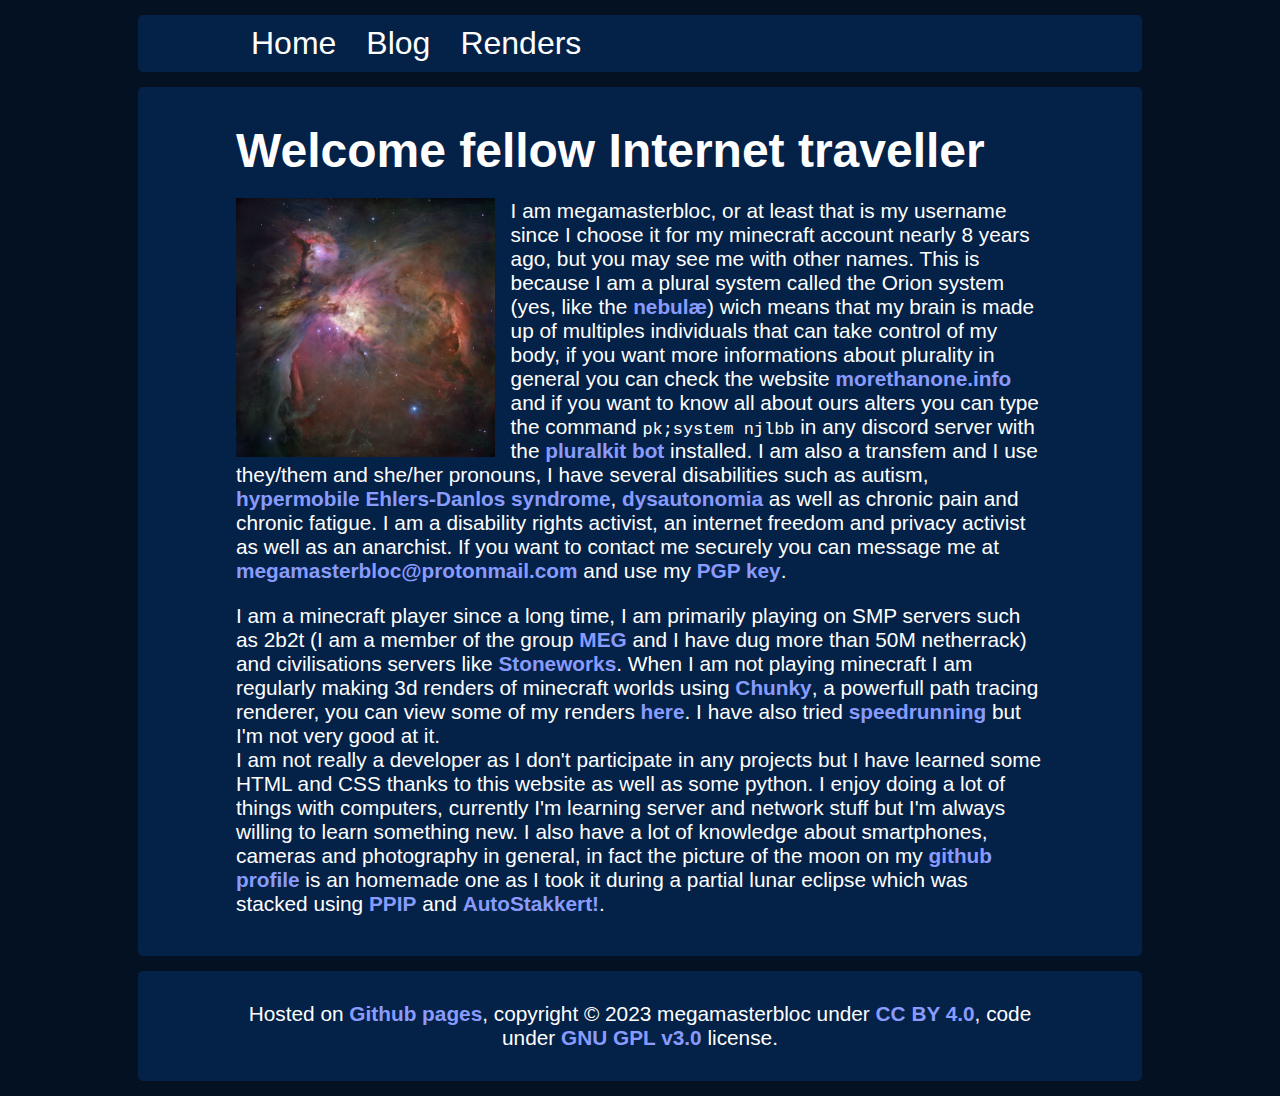
<file: index.html>
<!DOCTYPE html>
<html lang="en">
<head>
    <meta charset="UTF-8">
    <meta http-equiv="X-UA-Compatible" content="IE=edge">
    <meta name="viewport" content="width=device-width, initial-scale=1.0">
    <title>megamasterbloc</title>
    <link rel="stylesheet" href="css/style.css">
    <link rel="icon" type="image/x-icon" href="/media/favicon.ico">
</head>
<body class="nomargin nopadding home_background">
    <header class="header">
        <ul class="navbar list_header dp_il">
            <li class="nolist left navbarel"><a href="/index.html" class=" nolink c_white li ">Home</a></li>
            <li class="nolist left navbarel"><a href="/blog/blog_index.html"class=" nolink c_white">Blog</a></li>
            <li class="nolist left navbarel"><a href="/renders.html" class=" nolink c_white ">Renders</a></li>
        </ul> 
    </header>
    <main class="home_main_margin home_body_background c_white">
        <br>
        <br>
        <h1 class="nomargin home_text_margin nopadding">Welcome&nbsp;fellow Internet&nbsp;traveller</h1>
        <a href="/media/orion.jpg" target="_blank"><img src="/media/orion_mini.jpg" alt="orion nebulæ" class="home_aside"></a>
        <div class="home_text_margin">
            <p>
                I&nbsp;am&nbsp;megamasterbloc, or at least that is my username since I choose it for my minecraft account nearly 8 years ago, but you may see me with other names. This is because I am a plural system called the Orion system (yes, like the <a href="https://en.wikipedia.org/wiki/Orion_Nebula" target="_blank" class="nolink c_light_blue link_wh fs_bold">nebulæ</a>) wich means that my brain is made up of multiples individuals that can take control of my body, if you want more informations about plurality in general you can check the website <a href="https://morethanone.info/" target="_blank" class="nolink c_light_blue link_wh fs_bold">morethanone.info</a> and if you want to know all about ours alters you can type the command <code>pk;system njlbb</code> in any discord server with the <a href="https://pluralkit.me/" target="_blank" class="nolink c_light_blue link_wh fs_bold">pluralkit bot</a> installed. I am also a transfem and I use they/them and she/her pronouns, I have several disabilities such as autism, <a href="https://en.wikipedia.org/wiki/Ehlers%E2%80%93Danlos_syndromes" target="_blank" class="nolink c_light_blue link_wh fs_bold">hypermobile Ehlers-Danlos syndrome</a>, <a href="https://en.wikipedia.org/wiki/Dysautonomia" target="_blank" class="nolink c_light_blue link_wh fs_bold">dysautonomia</a> as well as chronic pain and chronic fatigue. I am a disability rights activist, an internet freedom and privacy activist as well as an anarchist. If you want to contact me securely you can message me at <a href="mailto:megamasterbloc@protonmail.com"class="nolink c_light_blue link_wh fs_bold">megamasterbloc@protonmail.com</a> and use my <a href="/keys/publickey.megamasterbloc@protonmail.com-3956f7fcf32c2ec922fdb3460fcf1f7944cbd39b.asc" class="nolink c_light_blue link_wh fs_bold">PGP key</a>.
            </p>
            <p>
                I am a minecraft player since a long time, I am primarily playing on SMP servers such as 2b2t (I am a member of the group <a href="https://2b2t.miraheze.org/wiki/Motorway_Extension_Gurus" target="_blank" class="nolink c_light_blue link_wh fs_bold">MEG</a> and I have dug more than 50M netherrack) and civilisations servers like <a href="https://stoneworks-mc.tebex.io/" target="_blank" class="nolink c_light_blue link_wh fs_bold">Stoneworks</a>. When I am not playing minecraft I am regularly making 3d renders of minecraft worlds using <a href="https://chunky-dev.github.io/docs/" target="_blank" class="nolink c_light_blue link_wh fs_bold">Chunky</a>, a powerfull path tracing renderer, you can view some of my renders <a href="/renders.html" class="nolink c_light_blue link_wh fs_bold">here</a>. I have also tried <a href="https://www.speedrun.com/user/megamasterbloc" class="nolink c_light_blue link_wh fs_bold">speedrunning</a> but I'm not very good at it.
                <br>
                I am not really a developer as I don't participate in any projects but I have learned some HTML and CSS thanks to this website as well as some python. I enjoy doing a lot of things with computers, currently I'm learning server and network stuff but I'm always willing to learn something new. I also have a lot of knowledge about smartphones, cameras and photography in general, in fact the picture of the moon on my <a href="https://github.com/megamasterbloc" target="_blank" class="nolink c_light_blue link_wh fs_bold">github profile</a> is an homemade one as I took it during a partial lunar eclipse which was stacked using <a href="https://web.archive.org/web/20230604160523/https://sites.google.com/site/astropipp/" target="_blank" class="nolink c_light_blue link_wh fs_bold">PPIP</a> and <a href="https://www.autostakkert.com/" target="_blank" class="nolink c_light_blue link_wh fs_bold">AutoStakkert!</a>.
            </p>
        </div>
    </main>
    <footer class="header center nolist c_white">
        <p>
            Hosted on <a href="https://github.com/megamasterbloc/megamasterbloc.github.io" target="_blank" class="nolink c_light_blue link_wh fs_bold">Github pages</a>, copyright © 2023 megamasterbloc under <a href="https://creativecommons.org/licenses/by/4.0/" target="_blank" class="nolink c_light_blue link_wh fs_bold">CC BY 4.0</a>, code under <a href="https://www.gnu.org/licenses/gpl-3.0.html" target="_blank" class="nolink c_light_blue link_wh fs_bold">GNU GPL v3.0</a> license.
        </p>
    </footer>
</body>
</html>
</file>
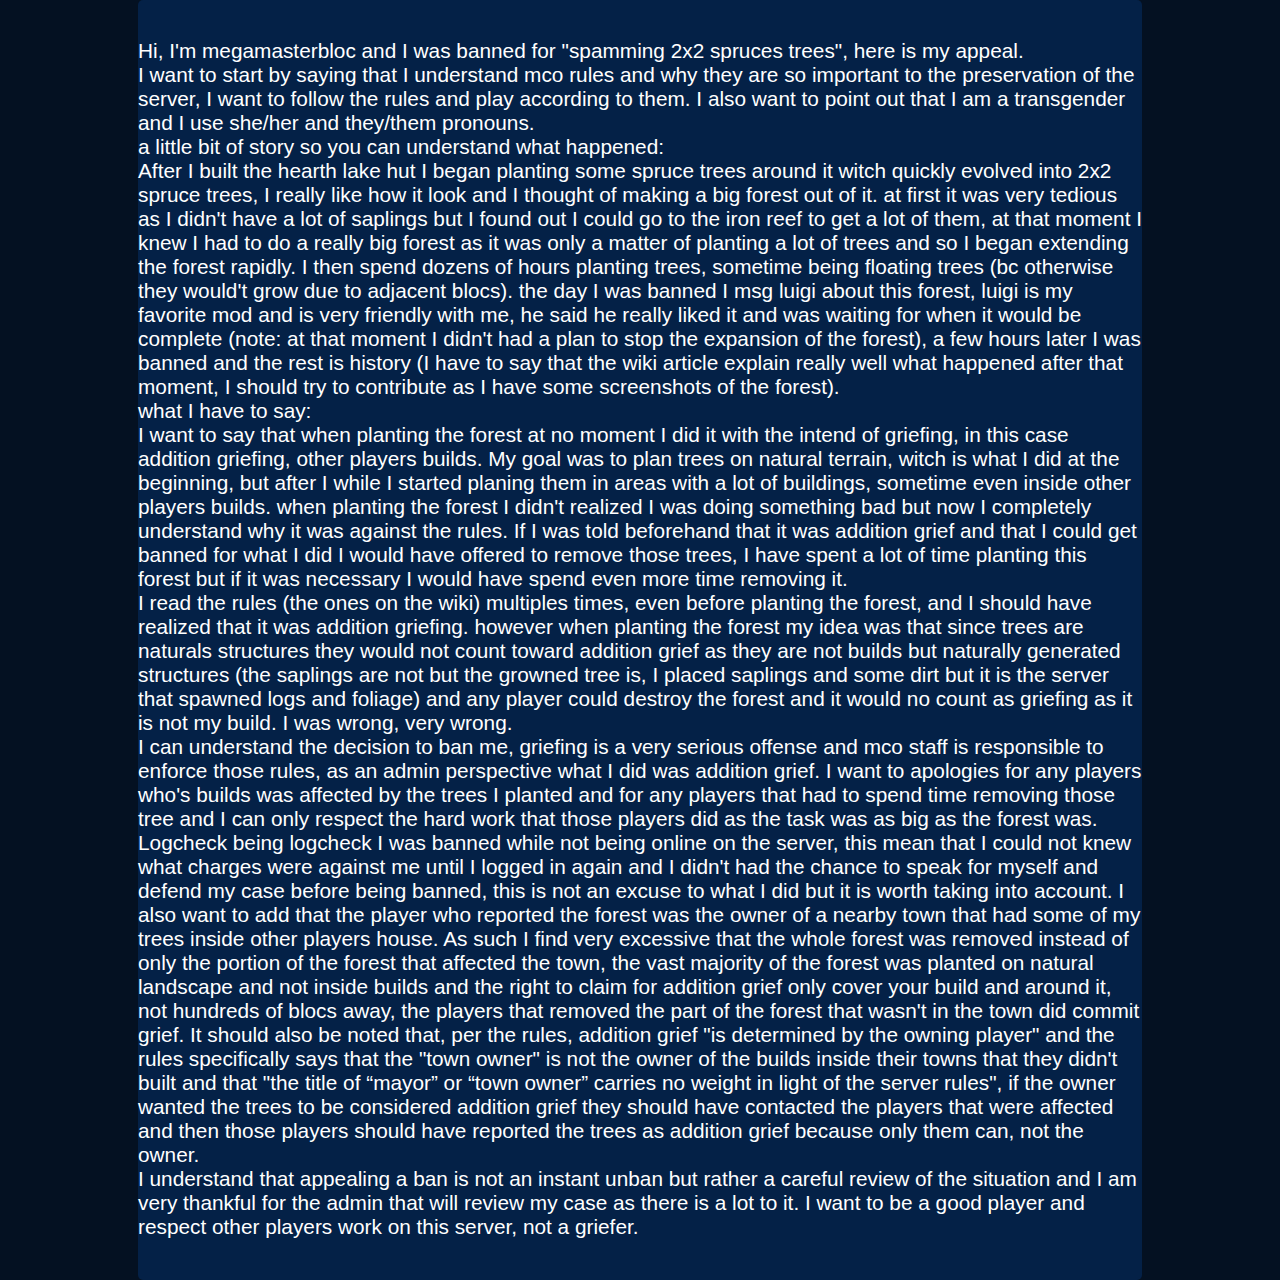
<file: appeal.html>
<!DOCTYPE html>
<html lang="en">
<head>
    <meta charset="UTF-8">
    <meta http-equiv="X-UA-Compatible" content="IE=edge">
    <meta name="viewport" content="width=device-width, initial-scale=1.0">
    <title>appeal</title>
    <link rel="stylesheet" href="css/style.css">
    <link rel="icon" type="image/x-icon" href="/media/favicon.ico">
</head>
<body class="nomargin nopadding home_background">
    <div class="">
        <main class="home_main_margin home_body_background c_white">
            <br>
           <div>
                <p>
                    
                    Hi, I'm megamasterbloc and I was banned for "spamming 2x2 spruces trees", here is my  appeal. <br>
                    I want to start by saying that I understand mco rules and why they are so important to the preservation of the server, I want to follow the rules and play according to them. I also want to point out that I am a transgender and I use she/her and they/them pronouns. <br>
                    a little bit of story so you can understand what happened: <br>
                    After I built the hearth lake hut I began planting some spruce trees around it witch quickly evolved into 2x2 spruce trees, I really like how it look and I thought of making a big forest out of it. at first it was very tedious as I didn't have a lot of saplings but I found out I could go to the iron reef to get a lot of them, at that moment I knew I had to do a really big forest as it was only a matter of planting a lot of trees and so I began extending the forest rapidly. I then spend dozens of hours planting trees, sometime being floating trees (bc otherwise they would't grow due to adjacent blocs). the day I was banned I msg luigi about this forest, luigi is my favorite mod and is very friendly with me, he said he really liked it and was waiting for when it would be complete (note: at that moment I didn't had a plan to stop the expansion of the forest), a few hours later I was banned and the rest is history (I have to say that the wiki article explain really well what happened after that moment, I should try to contribute as I have some screenshots of the forest). <br>
                    what I have to say: <br>
                    I want to say that when planting the forest at no moment I did it with the intend of griefing, in this case addition griefing, other players builds. My goal was to plan trees on natural terrain, witch is what I did at the beginning, but after I while I started planing them in areas with a lot of buildings, sometime even inside other players builds. when planting the forest I didn't realized I was doing something bad but now I completely understand why it was against the rules. If I was told beforehand that it was addition grief and that I could get banned for what I did I would have offered to remove those trees, I have spent a lot of time planting this forest but if it was necessary I would have spend even more time removing it. <br>
                    I read the rules (the ones on the wiki) multiples times, even before planting the forest, and I should have realized that it was addition griefing. however when planting the forest my idea was that since trees are naturals structures they would not count toward addition grief as they are not builds but naturally generated structures (the saplings are not but the growned tree is, I placed saplings and some dirt but it is the server that spawned logs and foliage) and any player could destroy the forest and it would no count as griefing as it is not my build. I was wrong, very wrong. <br>
                    I can understand the decision to ban me, griefing is a very serious offense and mco staff is responsible to enforce those rules, as an admin perspective what I did was addition grief. I want to apologies for any players who's builds was affected by the trees I planted and for any players that had to spend time removing those tree and I can only respect the hard work that those players did as the task was as big as the forest was. Logcheck being logcheck I was banned while not being online on the server, this mean that I could not knew what charges were against me until I logged in again and I didn't had the chance to speak for myself and defend my case before being banned, this is not an excuse to what I did but it is worth taking into account. I also want to add that the player who reported the forest was the owner of a nearby town that had some of my trees inside other players house. As such I find very excessive that the whole forest was removed instead of only the portion of the forest that affected the town, the vast majority of the forest was planted on natural landscape and not inside builds and the right to claim for addition grief only cover your build and around it, not hundreds of blocs away, the players that removed the part of the forest that wasn't in the town did commit grief. It should also be noted that, per the rules, addition grief "is determined by the owning player" and the rules specifically says that the "town owner" is not the owner of the builds inside their towns that they didn't built and that "the title of “mayor” or “town owner” carries no weight in light of the server rules", if the owner wanted the trees to be considered addition grief they should have contacted the players that were affected and then those players should have reported the trees as addition grief because only them can, not the owner. <br>
                    I understand that appealing a ban is not an instant unban but rather a careful review of the situation and I am very thankful for the admin that will review my case as there is a lot to it. I want to be a good player and respect other players work on this server, not a griefer. 
              </p>
            </div>
        </main>
    </div>
</body>
</html>
</file>
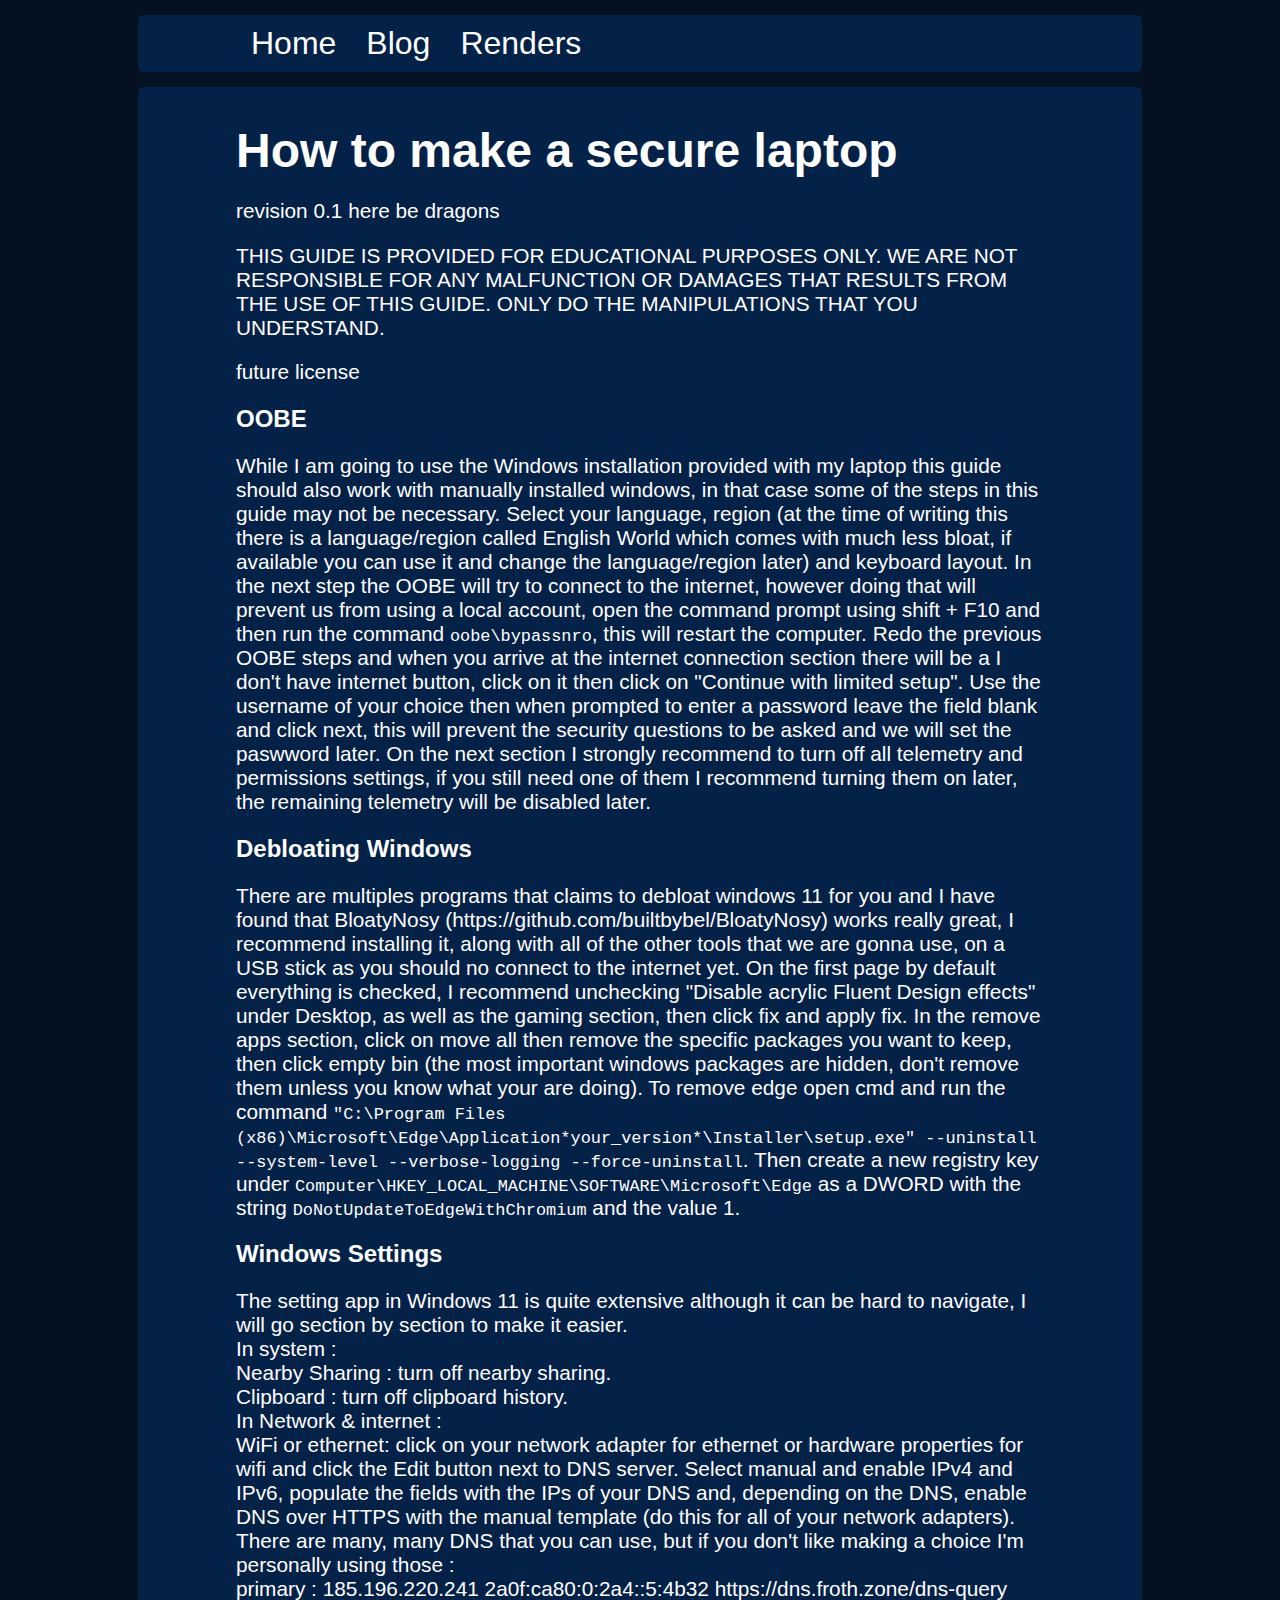
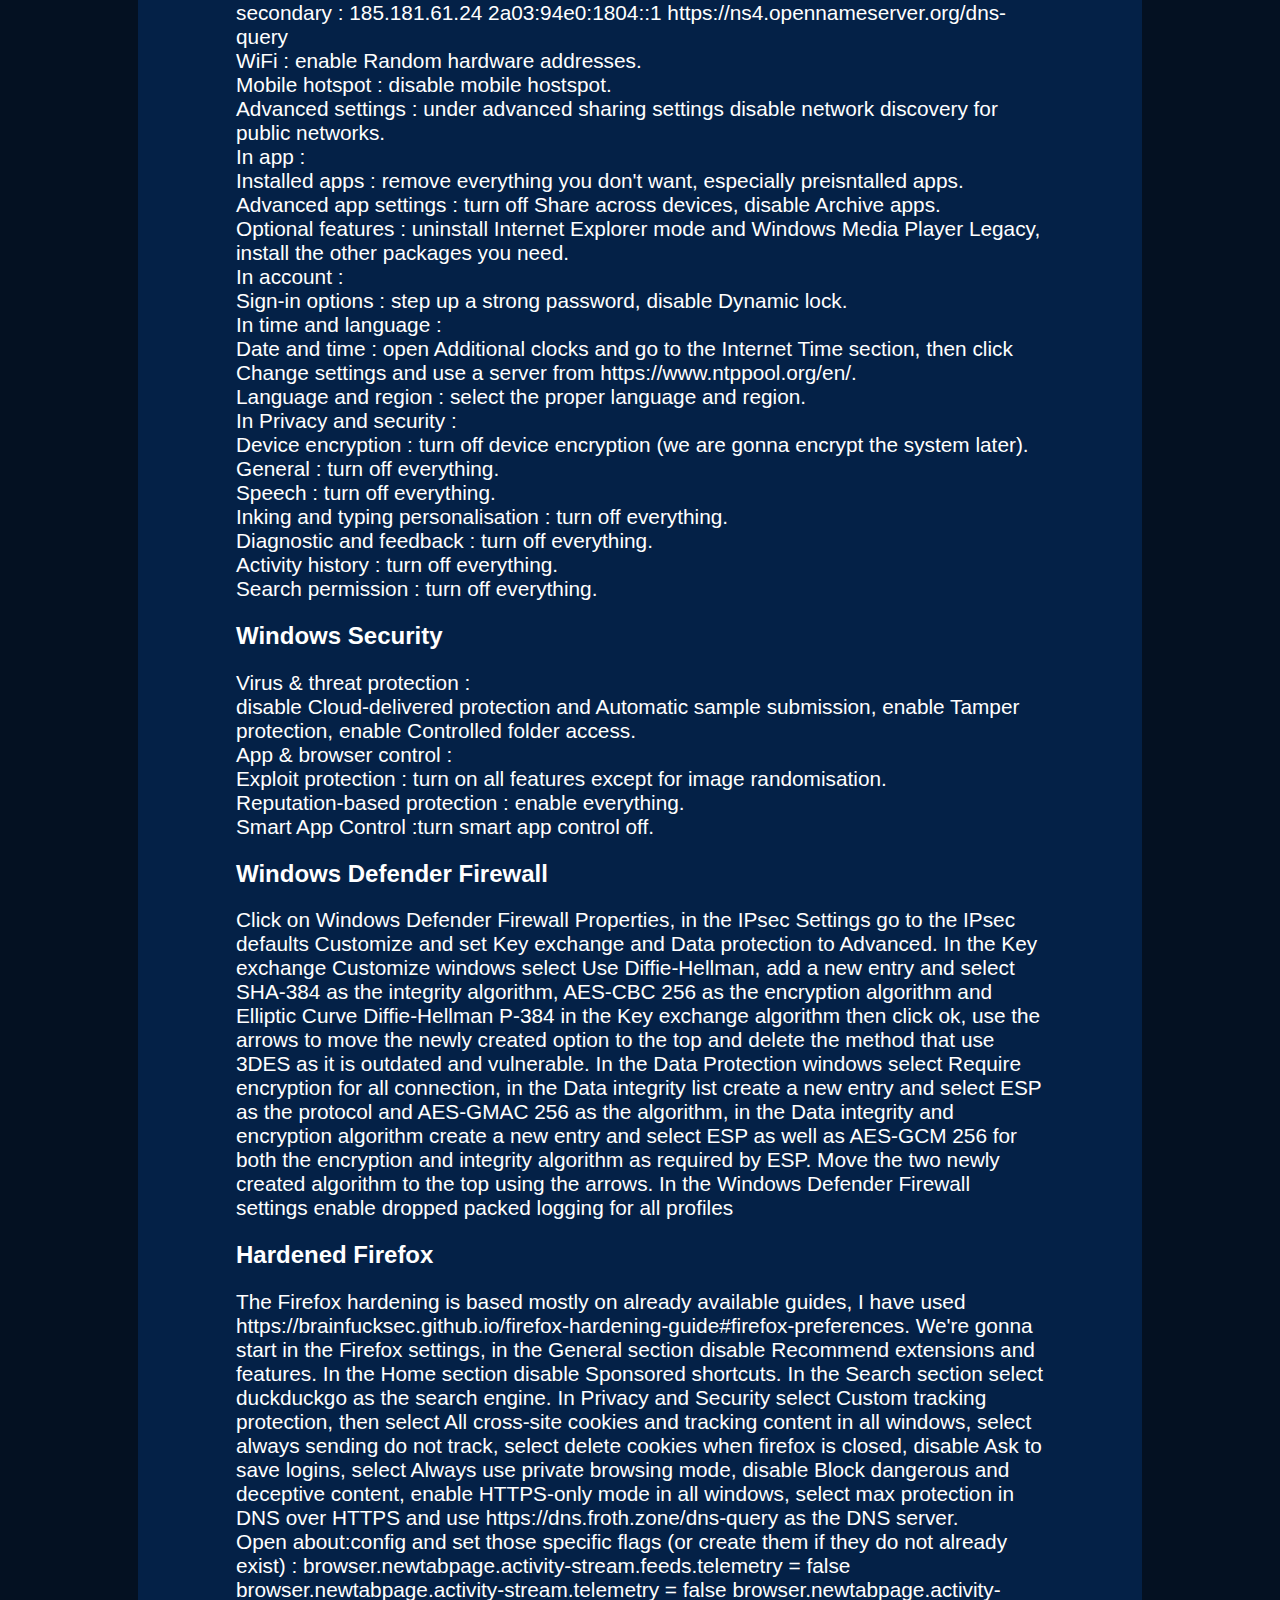
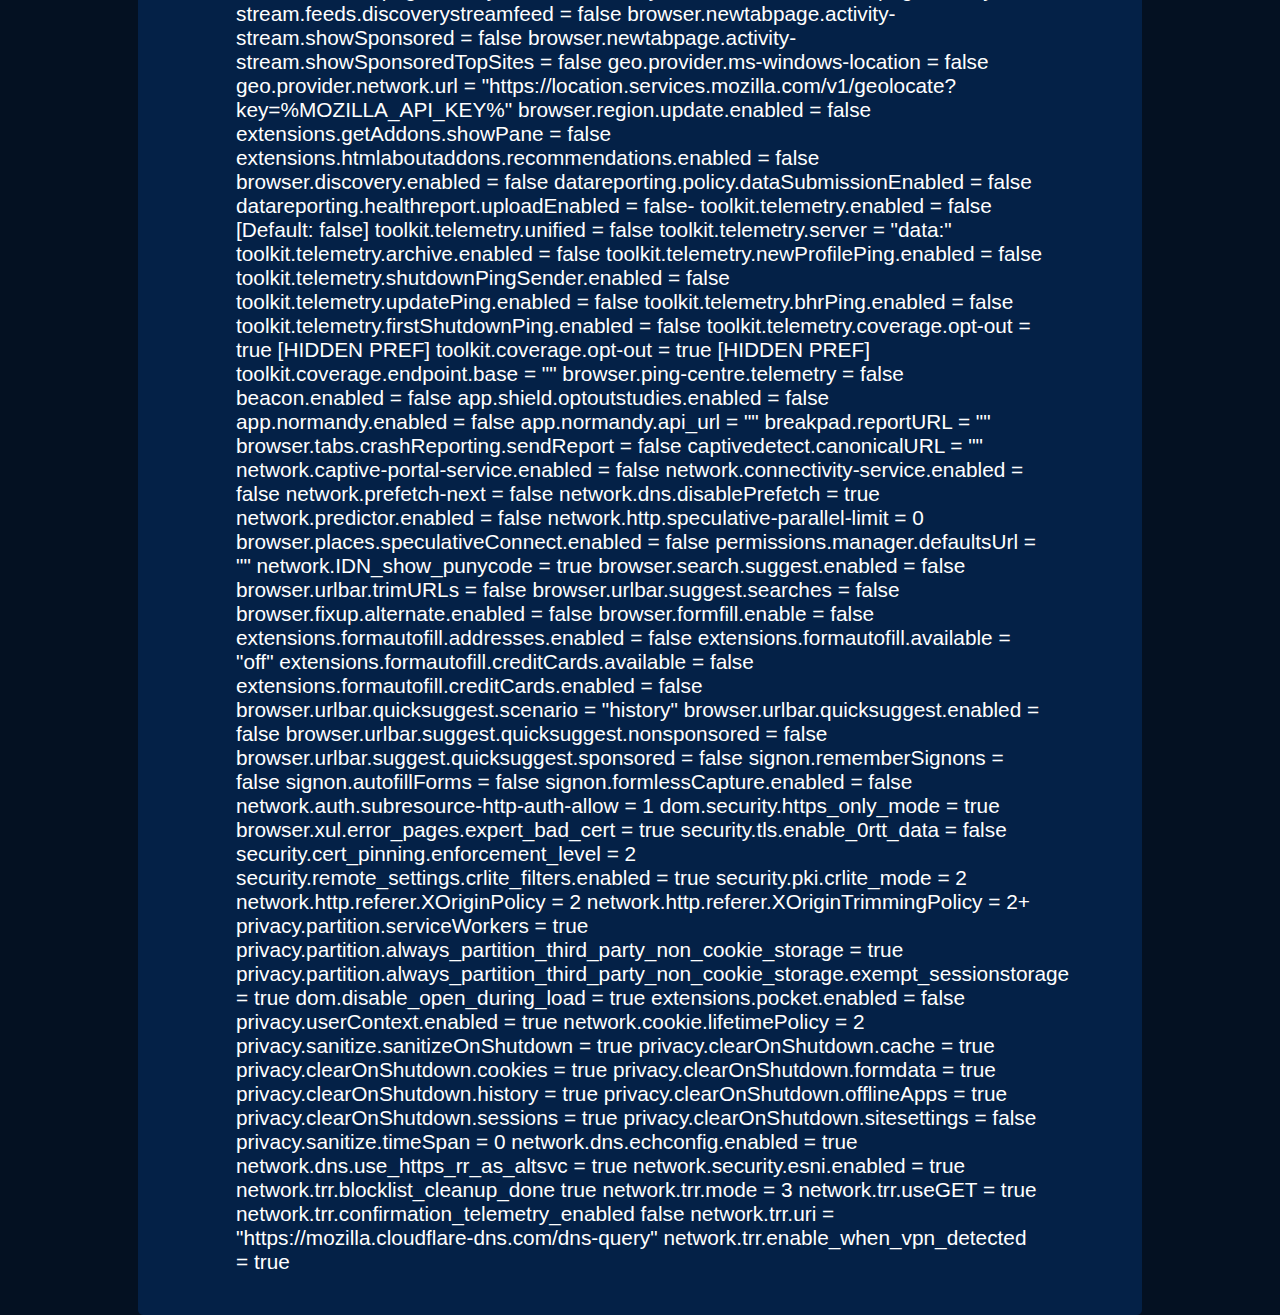
<file: blog_0.html>
<!DOCTYPE html>
<html lang="en">
<head>
    <meta charset="UTF-8">
    <meta http-equiv="X-UA-Compatible" content="IE=edge">
    <meta name="viewport" content="width=device-width, initial-scale=1.0">
    <title>How to make a secure laptop</title>
    <link rel="stylesheet" href="css/style.css">
    <link rel="icon" type="image/x-icon" href="/images/favicon.ico">
</head>
<body class="nomargin nopadding home_background">
    <div class="">
        <header class="header">
            <ul class="navbar list_header dp_il">
                <li class="nolist left navbarel"><a href="index.html" class=" nolink c_white li ">Home</a></li>
                <li class="nolist left navbarel"><a href="Blog.html"class=" nolink c_white">Blog</a></li>
                <li class="nolist left navbarel"><a href="renders.html" class=" nolink c_white ">Renders</a></li>
              </ul> 
        </header>
        <main class="home_main_margin home_body_background c_white">
            <br>
            <br>
            <h1 class="nomargin home_text_margin nopadding">How to make a secure laptop</h1>
           <div class="home_text_margin">
                <p>
                   revision 0.1 here be dragons
                </p>
                <p>
                    THIS GUIDE IS PROVIDED FOR EDUCATIONAL PURPOSES ONLY. WE ARE NOT RESPONSIBLE FOR ANY MALFUNCTION OR DAMAGES THAT RESULTS FROM THE USE OF THIS GUIDE. ONLY DO THE MANIPULATIONS THAT YOU UNDERSTAND.
                </p>
                <p>
                    future license
                </p>
                <h2>OOBE</h2>
                <p>
                    While I am going to use the Windows installation provided with my laptop this guide should also work with manually installed windows, in that case some of the steps in this guide may not be necessary. Select your language, region (at the time of writing this there is a language/region called English World which comes with much less bloat, if available you can use it and change the language/region later) and keyboard layout. In the next step the OOBE will try to connect to the internet, however doing that will prevent us from using a local account, open the command prompt using shift + F10 and then run the command <code>oobe\bypassnro</code>, this will restart the computer. Redo the previous OOBE steps and when you arrive at the internet connection section there will be a I don't have internet button, click on it then click on "Continue with limited setup". Use the username of your choice then when prompted to enter a password leave the field blank and click next, this will prevent the security questions to be asked and we will set the paswword later. On the next section I strongly recommend to turn off all telemetry and permissions settings, if you still need one of them I recommend turning them on later, the remaining telemetry will be disabled later.
                </p>
                <h2>Debloating Windows</h2>
                <p>
                    There are multiples programs that claims to debloat windows 11 for you and I have found that BloatyNosy (https://github.com/builtbybel/BloatyNosy) works really great, I recommend installing it, along with all of the other tools that we are gonna use, on a USB stick as you should no connect to the internet yet. On the first page by default everything is checked, I recommend unchecking  "Disable acrylic Fluent Design effects" under Desktop, as well as the gaming section, then click fix and apply fix. In the remove apps section, click on move all then remove the specific packages you want to keep, then click empty bin (the most important windows packages are hidden, don't remove them unless you know what your are doing). To remove edge open cmd and run the command <code>"C:\Program Files (x86)\Microsoft\Edge\Application*your_version*\Installer\setup.exe" --uninstall --system-level --verbose-logging --force-uninstall</code>. Then create a new registry key under <code>Computer\HKEY_LOCAL_MACHINE\SOFTWARE\Microsoft\Edge</code> as a DWORD with the string <code>DoNotUpdateToEdgeWithChromium</code>  and the value 1.
                </p>
                <h2>Windows Settings</h2>
                <p>
                    The setting app in Windows 11 is quite extensive although it can be hard to navigate, I will go section by section to make it easier.<br>
                    In system :<br>
                    Nearby Sharing : turn off nearby sharing.<br>
                    Clipboard : turn off clipboard history.<br>
                    In Network & internet :<br> 
                    WiFi or ethernet: click on your network adapter for ethernet or hardware properties for wifi and click the Edit button next to DNS server. Select manual and enable IPv4 and IPv6, populate the fields with the IPs of your DNS and, depending on the DNS, enable DNS over HTTPS with the manual template (do this for all of your network adapters). <br>
                    There are many, many DNS that you can use, but if you don't like making a choice I'm personally using those :<br>
                    primary : 185.196.220.241 2a0f:ca80:0:2a4::5:4b32 https://dns.froth.zone/dns-query<br>
                    secondary : 185.181.61.24 2a03:94e0:1804::1 https://ns4.opennameserver.org/dns-query<br>
                    WiFi : enable Random hardware addresses.<br>
                    Mobile hotspot : disable mobile hostspot.<br>
                    Advanced settings : under advanced sharing settings disable network discovery for public networks. <br>
                    In app : <br>
                    Installed apps : remove everything you don't want, especially preisntalled apps.<br>
                    Advanced app settings : turn off Share across devices, disable Archive apps.<br>
                    Optional features : uninstall Internet Explorer mode and Windows Media Player Legacy, install the other packages you need.<br>
                    In account : <br>
                    Sign-in options : step up a strong password, disable Dynamic lock.<br>
                    In time and language :<br>
                    Date and time : open Additional clocks and go to the Internet Time section, then click Change settings and use a server from https://www.ntppool.org/en/.<br>
                    Language and region : select the proper language and region.<br>
                    In Privacy and security :<br>
                    Device encryption : turn off device encryption (we are gonna encrypt the system later).<br>
                    General : turn off everything.<br>
                    Speech : turn off everything.<br>
                    Inking and typing personalisation : turn off everything.<br>
                    Diagnostic and feedback : turn off everything.<br>
                    Activity history : turn off everything.<br>
                    Search permission : turn off everything.<br>
                </p>
                <h2>Windows Security</h2>
                <p>
                    Virus & threat protection : <br>
                    disable Cloud-delivered protection and Automatic sample submission, enable Tamper protection, enable Controlled folder access. <br>
                    App & browser control : <br>
                    Exploit protection : turn on all features except for image randomisation.<br>
                    Reputation-based protection : enable everything.<br>
                    Smart App Control :turn smart app control off.<br>
                </p>
                <h2>Windows Defender Firewall</h2>
                <p>
                    Click on Windows Defender Firewall Properties, in the IPsec Settings go to the IPsec defaults Customize and set Key exchange and Data protection to Advanced. In the Key exchange Customize windows select Use Diffie-Hellman, add a new entry and select SHA-384 as the integrity algorithm, AES-CBC 256 as the encryption algorithm and Elliptic Curve Diffie-Hellman P-384 in the Key exchange algorithm then click ok, use the arrows to move the newly created option to the top and delete the method that use 3DES as it is outdated and vulnerable. In the Data Protection windows select Require encryption for all connection, in the Data integrity list create a new entry and select ESP as the protocol and AES-GMAC 256 as the algorithm, in the Data integrity and encryption algorithm create a new entry and select ESP as well as AES-GCM 256 for both the encryption and integrity algorithm as required by ESP. Move the two newly created algorithm to the top using the arrows. In the Windows Defender Firewall settings enable dropped packed logging for all profiles
                </p>
                <h2>Hardened Firefox</h2>
                <p>
                    The Firefox hardening is based mostly on already available guides, I have used https://brainfucksec.github.io/firefox-hardening-guide#firefox-preferences. We're gonna start in the Firefox settings, in the General section disable Recommend extensions and features. In the Home section disable Sponsored shortcuts. In the Search section select duckduckgo as the search engine. In Privacy and Security select Custom tracking protection, then select All cross-site cookies and tracking content in all windows, select always sending do not track, select delete cookies when firefox is closed, disable Ask to save logins, select Always use private browsing mode, disable Block dangerous and deceptive content, enable HTTPS-only mode in all windows, select max protection in DNS over HTTPS and use https://dns.froth.zone/dns-query as the DNS server.<br>
                    Open about:config and set those specific flags (or create them if they do not already exist) :
                    browser.newtabpage.activity-stream.feeds.telemetry = false
                    browser.newtabpage.activity-stream.telemetry = false
                    browser.newtabpage.activity-stream.feeds.discoverystreamfeed = false
                    browser.newtabpage.activity-stream.showSponsored = false
                    browser.newtabpage.activity-stream.showSponsoredTopSites = false
                    geo.provider.ms-windows-location = false
                    geo.provider.network.url = "https://location.services.mozilla.com/v1/geolocate?key=%MOZILLA_API_KEY%"
                    browser.region.update.enabled = false
                    extensions.getAddons.showPane = false
                    extensions.htmlaboutaddons.recommendations.enabled = false
                    browser.discovery.enabled = false
                    datareporting.policy.dataSubmissionEnabled = false
                    datareporting.healthreport.uploadEnabled = false-
                    toolkit.telemetry.enabled = false [Default: false]
                    toolkit.telemetry.unified = false
                    toolkit.telemetry.server = "data:"
                    toolkit.telemetry.archive.enabled = false
                    toolkit.telemetry.newProfilePing.enabled = false
                    toolkit.telemetry.shutdownPingSender.enabled = false
                    toolkit.telemetry.updatePing.enabled = false
                    toolkit.telemetry.bhrPing.enabled = false
                    toolkit.telemetry.firstShutdownPing.enabled = false
                    toolkit.telemetry.coverage.opt-out = true [HIDDEN PREF]
                    toolkit.coverage.opt-out = true [HIDDEN PREF]
                    toolkit.coverage.endpoint.base = ""
                    browser.ping-centre.telemetry = false
                    beacon.enabled = false
                    app.shield.optoutstudies.enabled = false
                    app.normandy.enabled = false
                    app.normandy.api_url = ""
                    breakpad.reportURL = ""
                    browser.tabs.crashReporting.sendReport = false
                    captivedetect.canonicalURL = ""
                    network.captive-portal-service.enabled = false
                    network.connectivity-service.enabled = false
                    network.prefetch-next = false
                    network.dns.disablePrefetch = true
                    network.predictor.enabled = false
                    network.http.speculative-parallel-limit = 0
                    browser.places.speculativeConnect.enabled = false
                    permissions.manager.defaultsUrl = ""
                    network.IDN_show_punycode = true
                    browser.search.suggest.enabled = false
                    browser.urlbar.trimURLs = false
                    browser.urlbar.suggest.searches = false
                    browser.fixup.alternate.enabled = false
                    browser.formfill.enable = false
                    extensions.formautofill.addresses.enabled = false
                    extensions.formautofill.available = "off"
                    extensions.formautofill.creditCards.available = false
                    extensions.formautofill.creditCards.enabled = false
                    browser.urlbar.quicksuggest.scenario = "history"
                    browser.urlbar.quicksuggest.enabled = false
                    browser.urlbar.suggest.quicksuggest.nonsponsored = false
                    browser.urlbar.suggest.quicksuggest.sponsored = false
                    signon.rememberSignons = false
                    signon.autofillForms = false
                    signon.formlessCapture.enabled = false
                    network.auth.subresource-http-auth-allow = 1
                    dom.security.https_only_mode = true
                    browser.xul.error_pages.expert_bad_cert = true
                    security.tls.enable_0rtt_data = false
                    security.cert_pinning.enforcement_level = 2
                    security.remote_settings.crlite_filters.enabled = true
                    security.pki.crlite_mode = 2
                    network.http.referer.XOriginPolicy = 2
                    network.http.referer.XOriginTrimmingPolicy = 2+
                    privacy.partition.serviceWorkers = true
                    privacy.partition.always_partition_third_party_non_cookie_storage = true
                    privacy.partition.always_partition_third_party_non_cookie_storage.exempt_sessionstorage = true
                    dom.disable_open_during_load = true
                    extensions.pocket.enabled = false
                    privacy.userContext.enabled = true
                    network.cookie.lifetimePolicy = 2
                    privacy.sanitize.sanitizeOnShutdown = true
                    privacy.clearOnShutdown.cache = true
                    privacy.clearOnShutdown.cookies = true
                    privacy.clearOnShutdown.formdata = true
                    privacy.clearOnShutdown.history = true
                    privacy.clearOnShutdown.offlineApps = true
                    privacy.clearOnShutdown.sessions = true
                    privacy.clearOnShutdown.sitesettings = false
                    privacy.sanitize.timeSpan = 0
                    network.dns.echconfig.enabled = true
                    network.dns.use_https_rr_as_altsvc = true
                    network.security.esni.enabled = true
                    network.trr.blocklist_cleanup_done    true
                    network.trr.mode = 3
                    network.trr.useGET = true
                    network.trr.confirmation_telemetry_enabled    false
                    network.trr.uri = "https://mozilla.cloudflare-dns.com/dns-query"
                    network.trr.enable_when_vpn_detected = true
                </p>
            </div>
        </main>
        <footer>

        </footer>
    </div>
</body>
</html>
</file>
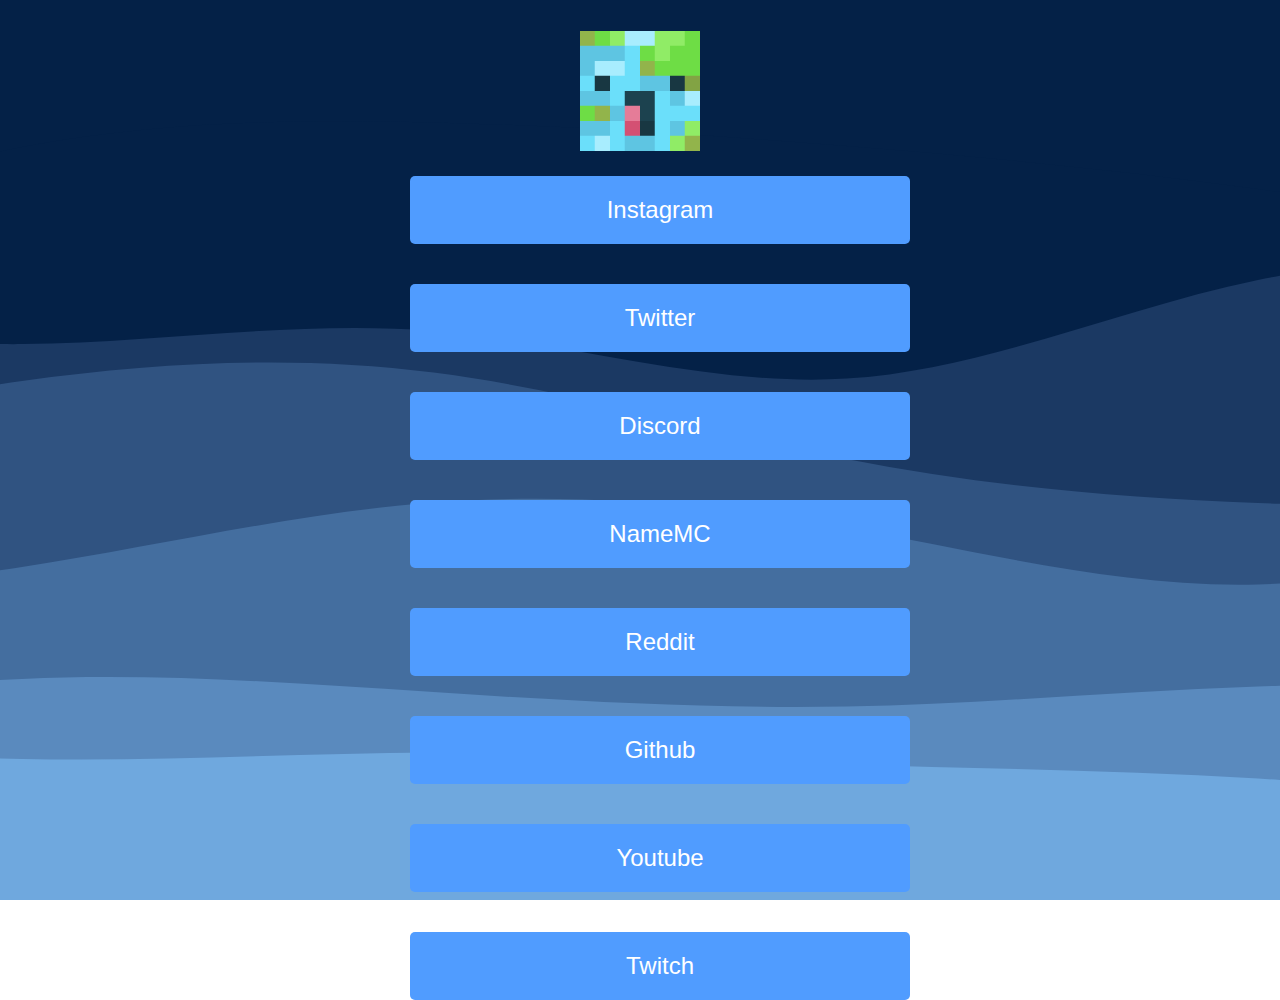
<file: s.html>
<!DOCTYPE html>
<html lang="en">
<head>
    <meta charset="UTF-8">
    <meta http-equiv="X-UA-Compatible" content="IE=edge">
    <meta name="viewport" content="width=device-width, initial-scale=1.0">
    <title>Document</title>
    <meta http-equiv = "refresh" content = "0; url = /social.html" />
</head>
<body>
    
</body>
</html>
</file>
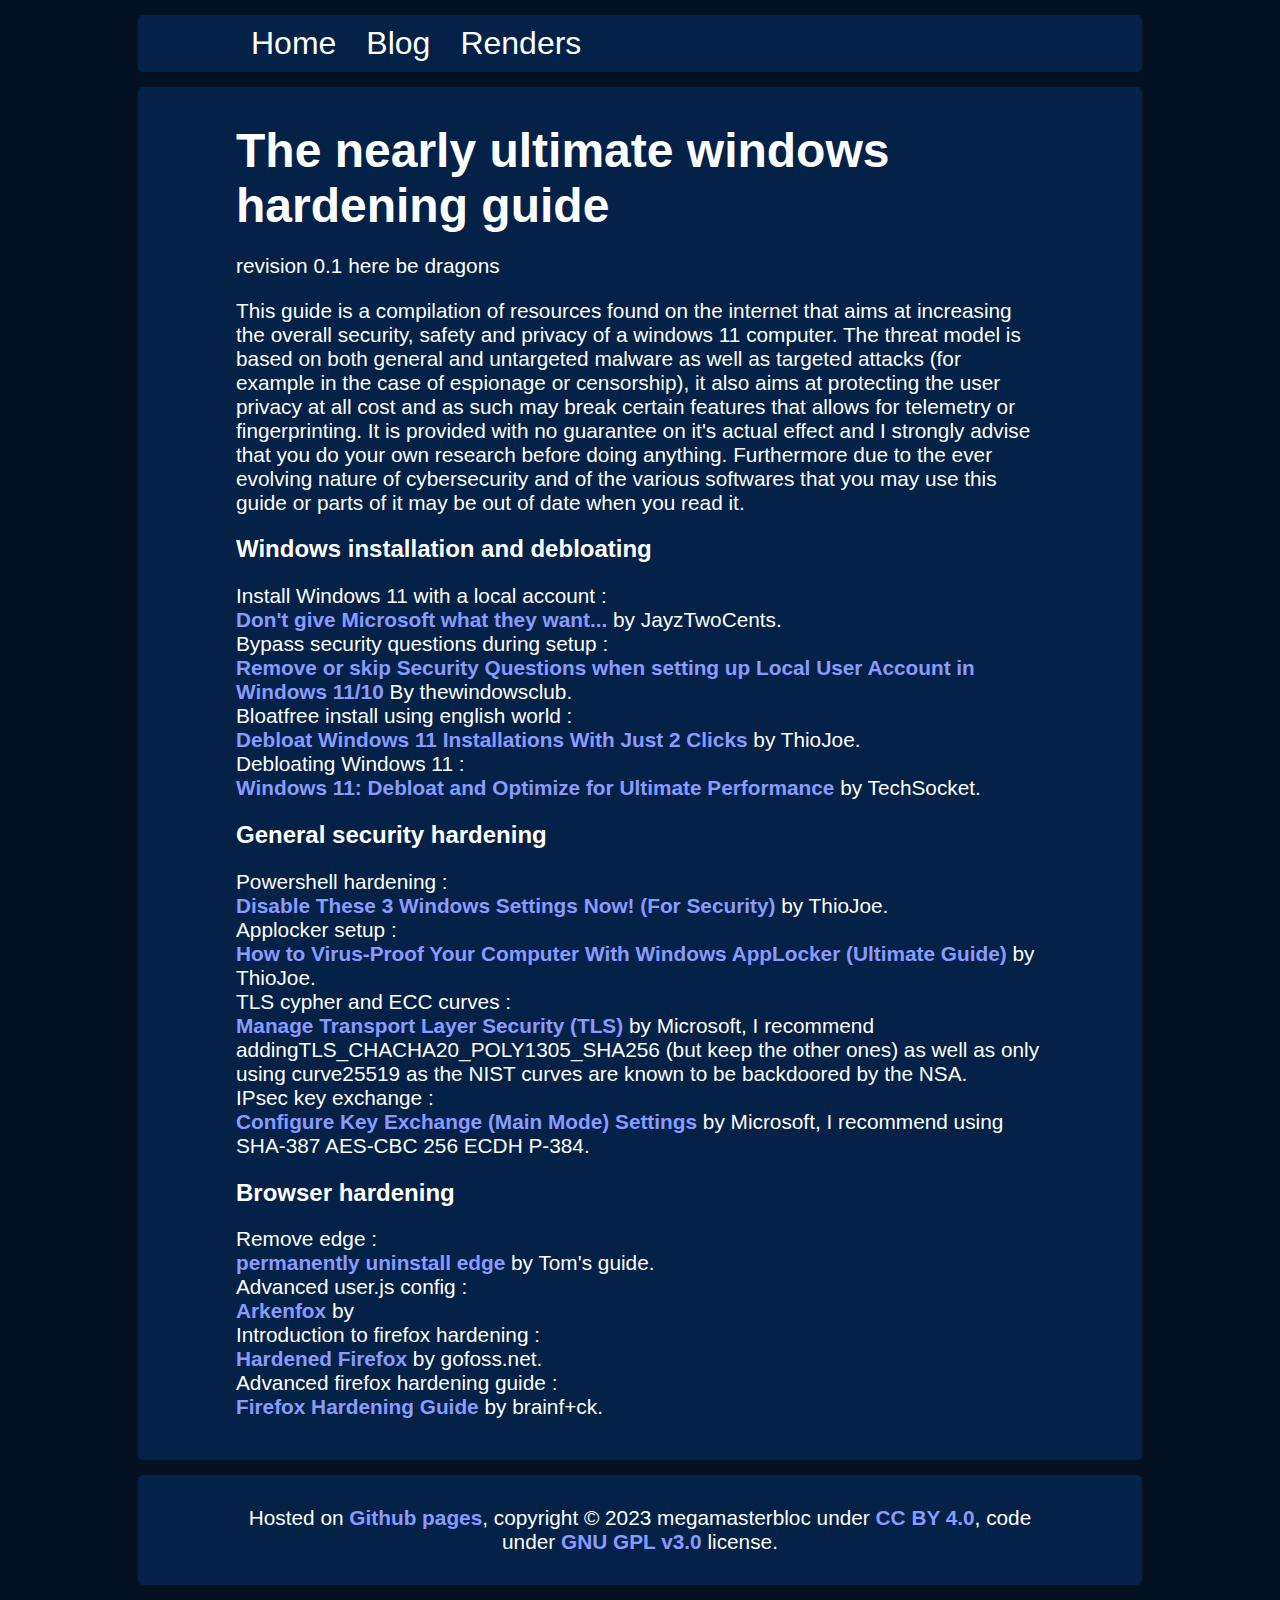
<file: blog/blog_1.html>
<!DOCTYPE html>
<html lang="en">
<head>
    <meta charset="UTF-8">
    <meta http-equiv="X-UA-Compatible" content="IE=edge">
    <meta name="viewport" content="width=device-width, initial-scale=1.0">
    <title>The nearly ultimate windows hardening guide</title>
    <link rel="stylesheet" href="/css/style.css">
    <link rel="icon" type="image/x-icon" href="/media/favicon.ico">
</head>
<body class="nomargin nopadding home_background">
    <header class="header">
        <ul class="navbar list_header dp_il">
            <li class="nolist left navbarel"><a href="/index.html" class=" nolink c_white li ">Home</a></li>
            <li class="nolist left navbarel"><a href="/blog/blog_index.html"class=" nolink c_white">Blog</a></li>
            <li class="nolist left navbarel"><a href="/renders.html" class=" nolink c_white ">Renders</a></li>
          </ul> 
    </header>
    <main class="home_main_margin home_body_background c_white">
            <br>
            <br>
            <h1 class="nomargin home_text_margin nopadding">The nearly ultimate windows hardening guide</h1>
           <div class="home_text_margin">
                <p>
                   revision 0.1 here be dragons
                </p>
                <p>
                    This guide is a compilation of resources found on the internet that aims at increasing the overall security, safety and privacy of a windows 11 computer. The threat model is based on both general and untargeted malware as well as targeted attacks (for example in the case of espionage or censorship), it also aims at protecting the user privacy at all cost and as such may break certain features that allows for telemetry or fingerprinting. It is provided with no guarantee on it's actual effect and I strongly advise that you do your own research before doing anything. Furthermore due to the ever evolving nature of cybersecurity and of the various softwares that you may use this guide or parts of it may be out of date when you read it.
                <p>
                <h2>Windows installation and debloating</h2>
                <p>
                    Install Windows 11 with a local account : <br>
                    <a href="https://www.youtube.com/watch?v=EOUcvgqOV-0" target="_blank" class="nolink c_light_blue link_wh fs_bold">Don't give Microsoft what they want...</a> by JayzTwoCents. <br>
                    Bypass security questions during setup : <br>
                    <a href="https://www.thewindowsclub.com/skip-security-questions-setting-local-account-windows-10" target="_blank" class="nolink c_light_blue link_wh fs_bold">Remove or skip Security Questions when setting up Local User Account in Windows 11/10</a> By thewindowsclub.<br>
                    Bloatfree install using english world : <br>
                    <a href="https://www.youtube.com/watch?v=mZm6mY3I7J4" target="_blank" class="nolink c_light_blue link_wh fs_bold">Debloat Windows 11 Installations With Just 2 Clicks</a> by ThioJoe.<br>
                    Debloating Windows 11 : <br>
                    <a href="https://www.youtube.com/watch?v=mZm6mY3I7J4" target="_blank" class="nolink c_light_blue link_wh fs_bold">Windows 11: Debloat and Optimize for Ultimate Performance</a> by TechSocket.<br>

                </p>
                <h2>General security hardening</h2>
                <p>
                    Powershell hardening : <br>
                    <a href="https://www.youtube.com/watch?v=zW69MisrsWk" target="_blank" class="nolink c_light_blue link_wh fs_bold">Disable These 3 Windows Settings Now! (For Security)</a> by ThioJoe.<br>
                    Applocker setup : <br>
                    <a href="https://www.youtube.com/watch?v=qAoM6iJEVbY" target="_blank" class="nolink c_light_blue link_wh fs_bold">How to Virus-Proof Your Computer With Windows AppLocker (Ultimate Guide)</a> by ThioJoe.<br>
                    TLS cypher and ECC curves : <br>
                    <a href="https://learn.microsoft.com/en-us/windows-server/security/tls/manage-tls" target="_blank" class="nolink c_light_blue link_wh fs_bold">Manage Transport Layer Security (TLS)</a> by Microsoft, I recommend addingTLS_CHACHA20_POLY1305_SHA256 (but keep the other ones) as well as only using curve25519 as the NIST curves are known to be backdoored by the NSA.<br>
                    IPsec key exchange : <br>
                    <a href="https://learn.microsoft.com/en-us/windows/security/operating-system-security/network-security/windows-firewall/configure-key-exchange-main-mode-settings" target="_blank" class="nolink c_light_blue link_wh fs_bold">Configure Key Exchange (Main Mode) Settings</a> by Microsoft, I recommend using SHA-387 AES-CBC 256 ECDH P-384.<br>
                </p>
                <h2>Browser hardening</h2>
                <p>
                    Remove edge : <br>
                    <a href="https://www.tomsguide.com/how-to/how-to-uninstall-microsoft-edge" target="_blank" class="nolink c_light_blue link_wh fs_bold">permanently uninstall edge</a> by Tom's guide.<br>
                    Advanced user.js config : <br>
                    <a href="https://github.com/arkenfox" target="_blank" class="nolink c_light_blue link_wh fs_bold">Arkenfox</a> by<br>
                    Introduction to firefox hardening : <br>
                    <a href="https://gofoss.net/firefox/" target="_blank" class="nolink c_light_blue link_wh fs_bold">Hardened Firefox </a>by gofoss.net.<br>
                    Advanced firefox hardening guide : <br>
                    <a href="https://brainfucksec.github.io/firefox-hardening-guide#firefox-preferences" target="_blank" class="nolink c_light_blue link_wh fs_bold">Firefox Hardening Guide </a>by brainf+ck.<br>
                </p>

            
    </main>
    <footer class="header center nolist c_white">
        <p>
            Hosted on <a href="https://github.com/megamasterbloc/megamasterbloc.github.io" target="_blank" class="nolink c_light_blue link_wh fs_bold">Github pages</a>, copyright © 2023 megamasterbloc under <a href="https://creativecommons.org/licenses/by/4.0/" target="_blank" class="nolink c_light_blue link_wh fs_bold">CC BY 4.0</a>, code under <a href="https://www.gnu.org/licenses/gpl-3.0.html" target="_blank" class="nolink c_light_blue link_wh fs_bold">GNU GPL v3.0</a> license.
        </p>
    </footer>

</body>
</html>
</file>
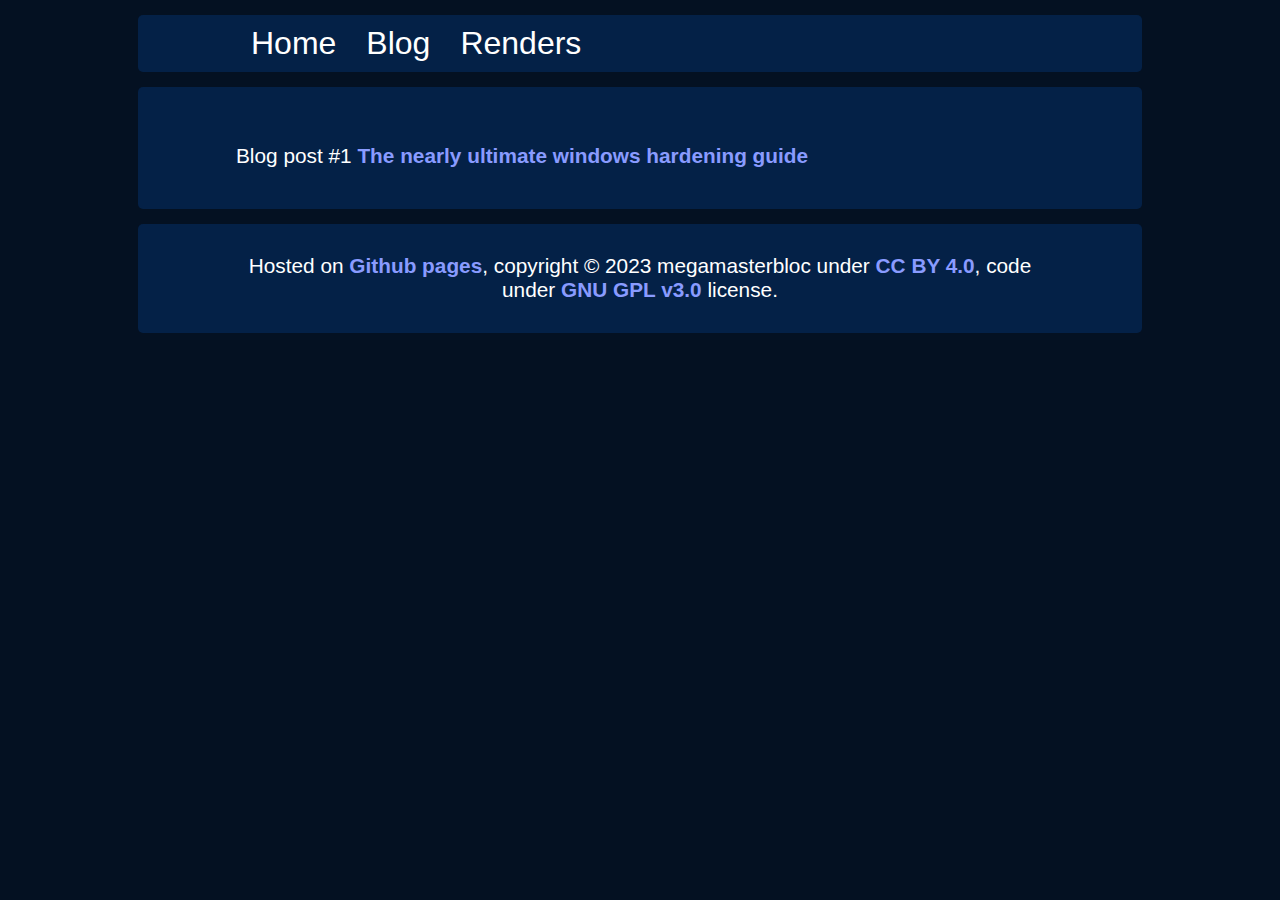
<file: blog/blog_index.html>
<!DOCTYPE html>
<html lang="en">
<head>
    <meta charset="UTF-8">
    <meta http-equiv="X-UA-Compatible" content="IE=edge">
    <meta name="viewport" content="width=device-width, initial-scale=1.0">
    <title>Blog</title>
    <link rel="stylesheet" href="/css/style.css">
    <link rel="icon" type="image/x-icon" href="/media/favicon.ico ">
</head>
<body class="nomargin nopadding home_background">
    <header class="header">
            <ul class="navbar list_header dp_il">
                <li class="nolist left navbarel"><a href="/index.html" class=" nolink c_white li ">Home</a></li>
                <li class="nolist left navbarel"><a href="/blog/blog_index.html"class=" nolink c_white">Blog</a></li>
                <li class="nolist left navbarel"><a href="/renders.html" class=" nolink c_white ">Renders</a></li>
              </ul> 
    </header>
    <main class="home_main_margin home_body_background c_white">
        <div class="home_text_margin">
            <br>
            <br>
            <p>
                Blog post #1 <a href="blog_1.html" target="" class="nolink c_light_blue link_wh fs_bold">The nearly ultimate windows hardening guide</a>
            </p>
        </div>
    </main>
    <footer class="header center nolist c_white">
            <p>
                Hosted on <a href="https://github.com/megamasterbloc/megamasterbloc.github.io" target="_blank" class="nolink c_light_blue link_wh fs_bold">Github pages</a>, copyright © 2023 megamasterbloc under <a href="https://creativecommons.org/licenses/by/4.0/" target="_blank" class="nolink c_light_blue link_wh fs_bold">CC BY 4.0</a>, code under <a href="https://www.gnu.org/licenses/gpl-3.0.html" target="_blank" class="nolink c_light_blue link_wh fs_bold">GNU GPL v3.0</a> license.
            </p>
    </footer>

</body>
</html>
</file>
<file: css/style.css>
/*
color palette:
    main hue: 220°
    main backgroound color:      rgb(76, 131, 239)
    secondary background color : rgb(7, 71, 198)
    main text color:             rgb(255, 255, 255)
    link text color:             rgb(58, 82, 216)
*/

/* old css style */

.div_header {

    color: rgb(255, 255, 255);
    margin-left: 20%;
    margin-right: 20%;
    background-color: rgb(76, 131, 239);
}

.div_header_link {

    color: rgb(255, 255, 255);
    text-decoration: none;
}


.div_main_text {

    color: rgb(255, 255, 255); 
    margin-left: 20%;
    margin-right: 20%;
    margin-bottom: 5%;
    text-align: justify;
}
   

.list_header {
    list-style-type: none;
    margin: 0;
    padding: 0;
}

/* new css style */

h1 {
    font-size: 300%;
    padding-left: 10px;
    padding-right: 10px;
    margin-left: 0%;
    margin-right: 0%;
}

h3 {font-size: 150%;}

p {font-size: 130%;}

body {font-family: Arial, Helvetica, sans-serif;}

.nolink {text-decoration: none;}

.link_wh:hover {color: rgb(255, 255, 255);}

.nolist {list-style-type: none;}

.nomargin {margin: 0px;}

.nopadding {padding: 0px;}

.dp_il {display: inline;}

.dp_ilb {display: inline-block; height: 28px;}

.dp_b {display: block; height: 28px;}

.font {font-family: Arial, Helvetica, sans-serif;}

.c_white {color: rgb(255, 255, 255);}

.c_blue {color: rgb(58, 82, 216);}

.c_light_blue {color: rgb(137, 155, 255);}

.fs_main {font-size: 150%;}

.fs_big {font-size: 400%;}

.fs_bold {font-weight: bold;}

.center {text-align: center;}

.justify {text-align: justify;}

.left {float: left;}

.right {float: right;}

.logo {width: 28px;}

.logo_big {width: 120px;}

.header {
    color: rgb(255, 255, 255);
    padding-left: calc(-30px + 10vw);
    padding-right: calc(-30px + 10vw);
    padding-top: 10px;
    padding-bottom: 10px;
    margin-left: calc(10px + 10vw);
    margin-right: calc(10px + 10vw);
    margin-top: 15px;
    margin-bottom: 15px;
    border-radius: 5px ;
    background-color: #042147;
    border-top: 0px;
    border-bottom: 0px;
}

.footer {
    background-color: rgb(76, 131, 239);
    padding-left: 10%;
    padding-right: 10%;
    padding-top: 20px;
    padding-bottom: 20px;
    margin-left: 20%;
    margin-right: 20%;
}

.background {
    background-image: url("/media/background2.png");
    background-repeat: repeat;
    background-size: auto;
    background-position: center;
    background-attachment: fixed;
}

.img {
    width: 60%;
    height: 60%;
    margin-top: 10px; 
    margin-bottom: 10px;
    margin-left: 20%;
    margin-right: 20%;
}

.social_background {
    background-image:linear-gradient(0deg,#042147 2%,#846cee 108%);
    width: auto;
    height: 100vh;
}

.social_new_background {
    aspect-ratio: 960 / 300;
    width: auto;
    height: auto;
    background-repeat: no-repeat;
    background-position: center;
    background-size: cover;
    background-attachment: fixed;
    background-image: url(/media/layered-waves-haikei.svg) ;
}

.home_body_background { 
    background-color: #042147;

}

.home_background { 
    background-color: #041122;

}

.li_el {
    padding: 5px 20px;
}

.li_so  {

    padding-top: 20px;
    padding-bottom: 20px;
    margin-top: 0px;
    margin-bottom: 40px;
    margin-left: 0px;
    margin-right: 0px;
    background-color: #509cff;
    width: 500px;
    border: px solid #509cff;
    border-radius: 5px;
    color: #fff;
    transition: 120ms;
    cursor: pointer;
}

.li_so:hover {
    padding-top: 20px;
    padding-bottom: 20px;
    margin-top: 0px;
    margin-bottom: 40px;
    background-color: #fff;
    width: 500px;
    border: px solid #fff;
    border-radius: 5px;
    color: #509cff;
}

.social_box {
    align-content: center;
    padding-left: 90px;
    padding-right: 90px;
    padding-top: 21px;
    padding-bottom: 21px;
    margin: 0px 0px;
    color: inherit;
    transition: 120ms;

}


.li_so:hover ~ .social_box {
    padding-left: 90px;
    padding-right: 90px;
    padding-top: 21px;
    padding-bottom: 21px;
    margin: 0px 0px;
    color: #509cff;
    transition: 120ms;

}

.home_main_margin {
    margin-left: calc(10px + 10vw);
    margin-right: calc(10px + 10vw);
    margin-top: 0%;
    margin-bottom: 0%;
    /*height: 100vh;*/
    padding-top: 0px;
    padding-bottom: 20px;
    border-radius: 5px;
}

.home_text_margin {
    padding-left: calc(-30px + 10vw);
    padding-right: calc(-30px + 10vw);
    padding-top: 0px;
}

.home_aside {
    width: calc(300px - 15vw + 15%);
    /*height: 20%;*/
    margin-top: 20px;
    margin-bottom: 0em;
    margin-left: 0px;
    margin-right: 1em;
    padding-left: calc(-30px + 10vw);
    float: left;
}

.navbar {
    padding: 15px;
    text-decoration: none;
    border: 15px;
    font-size: 200%;
}

.navbarel  {
    padding-left: 10px;
    padding-right: 10px;
    margin-left: 5px;
    margin-right: 5px;
}
</file>
